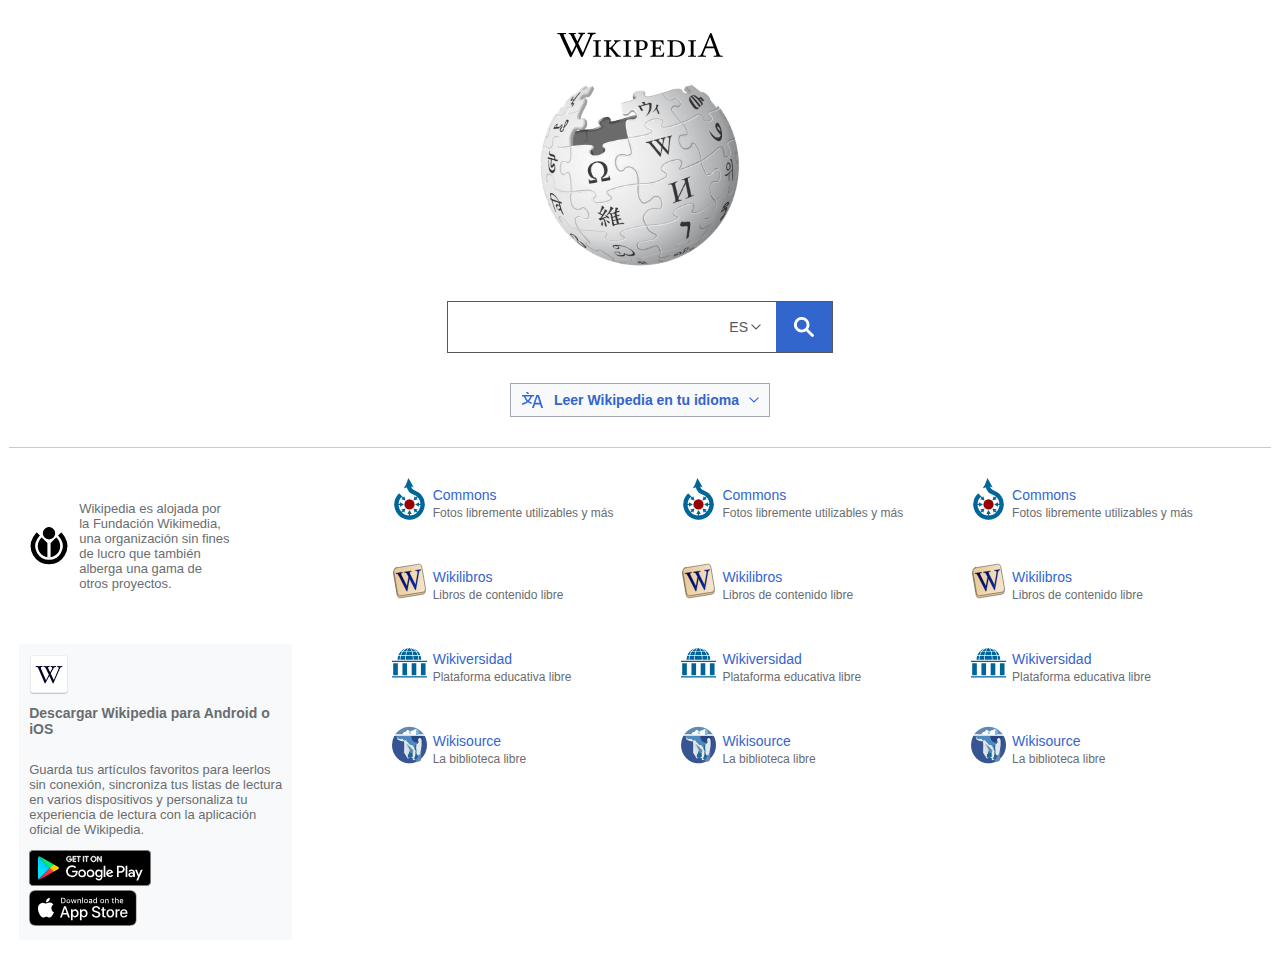
<file: cloneWiki/index.html>
<!DOCTYPE html>
<html lang="es">
<head>
    <meta charset="UTF-8">
    <meta name="viewport" content="width=device-width, initial-scale=1.0">
    <title>Wikipedia Clon</title>
    <link rel="stylesheet" href="./css/style.css">
</head>
<body>
    <header>
        <div class="img-logo">
            <img src="img/sprite_assets/Wikipedia_wordmark.svg" alt="logo wikipedia">
        </div>
    </header>
    <main>
        <section class="main-logo">
            <img src="img/Wikipedia-logo-v2@1.5x.png" alt="logo">
        </section>
        <section class="main-search">
            <input type="text">
            <div class="btn-mini">
                <a href="#">ES</a>
                <img src="img/sprite_assets/arrow-down.svg" alt="arrow-down">
            </div>
            <div class="btn"><img src="img/sprite_assets/search-icon.svg" alt="search icon"></div>
        </section>
        <section class="btn-language">
            <div class="button">
                <img src="img/sprite_assets/translate-icon.svg" alt="translate icon">
                <a href="#">Leer Wikipedia en tu idioma</a>
                <img src="img/sprite_assets/arrow-down-blue.svg" alt="arrow">
            </div>
        </section>
    </main>
    <footer>
        <div class="footer-container">
            <div class="container-1">
                <section class="box-1">
                    <img src="img/sprite_assets/Wikimedia-logo_black.svg" alt="">
                    <p>Wikipedia es alojada por la Fundación Wikimedia, una organización sin fines de lucro que también alberga una gama de otros proyectos.</p>
                </section>
                <section class="box-2">
                    <img src="img/sprite_assets/wikipedia_app_tile.svg" alt="">
                    <h2>Descargar Wikipedia para Android o iOS</h2>
                    <p>Guarda tus artículos favoritos para leerlos sin conexión, sincroniza tus listas de lectura en varios dispositivos y personaliza tu experiencia de lectura con la aplicación oficial de Wikipedia.</p>
                    <div class="img-box">
                        <img src="img/sprite_assets/badge_google_play_store.svg" alt="">
                        <img src="img/sprite_assets/badge_ios_app_store.svg" alt="">
                    </div>
                </section>
            </div>
            <div class="container-2">
                <section class="column-1">
                    <div class="card">
                        <img src="img/sprite_assets/Commons-logo_sister.svg" alt="">
                        <div class="card-text">
                            <h2><a href="#">Commons</a></h2>
                            <p>Fotos libremente utilizables y más</p>
                        </div>
                    </div>
                    <div class="card">
                        <img src="img/sprite_assets/Wiktionary-logo_sister.svg" alt="">
                        <div class="card-text">
                            <h2><a href="#">Wikilibros</a></h2>
                            <p>Libros de contenido libre</p>
                        </div>
                    </div>
                    <div class="card">
                        <img src="img/sprite_assets/Wikiversity-logo_sister.svg" alt="">
                        <div class="card-text">
                            <h2><a href="#">Wikiversidad</a></h2>
                            <p>Plataforma educativa libre</p>
                        </div>
                    </div>
                    <div class="card">
                        <img src="img/sprite_assets/Wikisource-logo_sister.svg" alt="">
                        <div class="card-text">
                            <h2><a href="#">Wikisource</a></h2>
                            <p>La biblioteca libre</p>
                        </div>
                    </div>
                </section>
                <section class="column-1">
                    <div class="card">
                        <img src="img/sprite_assets/Commons-logo_sister.svg" alt="">
                        <div class="card-text">
                            <h2><a href="#">Commons</a></h2>
                            <p>Fotos libremente utilizables y más</p>
                        </div>
                    </div>
                    <div class="card">
                        <img src="img/sprite_assets/Wiktionary-logo_sister.svg" alt="">
                        <div class="card-text">
                            <h2><a href="#">Wikilibros</a></h2>
                            <p>Libros de contenido libre</p>
                        </div>
                    </div>
                    <div class="card">
                        <img src="img/sprite_assets/Wikiversity-logo_sister.svg" alt="">
                        <div class="card-text">
                            <h2><a href="#">Wikiversidad</a></h2>
                            <p>Plataforma educativa libre</p>
                        </div>
                    </div>
                    <div class="card">
                        <img src="img/sprite_assets/Wikisource-logo_sister.svg" alt="">
                        <div class="card-text">
                            <h2><a href="#">Wikisource</a></h2>
                            <p>La biblioteca libre</p>
                        </div>
                    </div>
                </section>
                <section class="column-1">
                    <div class="card">
                        <img src="img/sprite_assets/Commons-logo_sister.svg" alt="">
                        <div class="card-text">
                            <h2><a href="#">Commons</a></h2>
                            <p>Fotos libremente utilizables y más</p>
                        </div>
                    </div>
                    <div class="card">
                        <img src="img/sprite_assets/Wiktionary-logo_sister.svg" alt="">
                        <div class="card-text">
                            <h2><a href="#">Wikilibros</a></h2>
                            <p>Libros de contenido libre</p>
                        </div>
                    </div>
                    <div class="card">
                        <img src="img/sprite_assets/Wikiversity-logo_sister.svg" alt="">
                        <div class="card-text">
                            <h2><a href="#">Wikiversidad</a></h2>
                            <p>Plataforma educativa libre</p>
                        </div>
                    </div>
                    <div class="card">
                        <img src="img/sprite_assets/Wikisource-logo_sister.svg" alt="">
                        <div class="card-text">
                            <h2><a href="#">Wikisource</a></h2>
                            <p>La biblioteca libre</p>
                        </div>
                    </div>
                </section>
                
            </div>
        </div>
    </footer>

</body>
</html>
</file>
<file: cloneWiki/css/style.css>
body{
    font-family: Arial, Helvetica, sans-serif;
    margin: 0px;
    box-sizing: border-box;
}

a{
    text-decoration: none;
}

header{
    text-align: center;
    width: 100%;
    margin-bottom: 20px;
}

header .img-logo{
    padding-top: 30px;
}

main{
    width: 100%;
    text-align: center;
    margin-bottom: 30px;
}

main .main-logo{
    margin-bottom: 30px;
}

main .main-logo img{
    width: 200px;
}

main .main-search{
    margin: auto;
    background-color: white;
    display: flex;
    align-items: center;
    justify-content: space-between;
    width: 30%;
    margin-bottom: 30px;
    border: 1px solid#54595d;
}

main .main-search:hover{
    border-color: #3365cc;
}



main .main-search input{
    height: 40px;
    width: 70%;
    outline: none;
    padding: 5px;
    border: none;
}

main .main-search .btn-mini{
    width: auto;
    display: flex;
    align-items: center;
    justify-content: space-between;
    padding: 5px;
}

main .main-search .btn-mini a{
    font-size: 14px;
    color: #54595d;
    margin-right: 3px;
}

main .main-search .btn-mini:hover{
    background-color: #f8f9fa;
}

main .main-search .btn{
    width: auto;
    background-color: #3366cc;
    height: 50px;
    display: flex;
    align-items: center;
    margin-left: 10px;
}

main .main-search .btn:hover{
    background-color: #447ff5;
}

main .main-search .btn img{
    padding: 10px 18px;
}

main .btn-language{
    display: flex;
    justify-content: center;

}

main .btn-language .button{
    padding: 8px 10px;
    cursor: pointer;
    display: flex;
    align-items: center;
    background-color: #f8f9fa;
    border: 1px solid #a2a9b1;
}

main .btn-language .button:hover{
    background-color: white;
}

main .btn-language .button a{
    margin: 0px 10px;
    color: #3365cc;
    font-weight: bold;
    font-size: 14px;
}

footer{
    padding-top: 30px;
    padding-left: 10px;
    padding-right: 10px;
    border-top: 1px solid #c8ccd2;
    width: 97%;
    margin: auto;
    position: absolute;
    bottom: 0;
}

.footer-container{
    display: flex;
    justify-content: space-between;
    width: 100%;
}

.container-1{
    width: 22%;
}

.container-1 .box-1{
    display: flex;
    padding: 10px;
    margin-bottom: 30px;
}

.container-1 .box-1 img{
    margin-right: 10px;
}

.container-1 .box-1 p{
    font-size: 13px;
    width: 60%;
    color: #696d71;
}

.container-1 .box-2{
    width: auto;
    display: flex;
    padding: 10px;
    margin-bottom: 30px;
    background-color: #f8f9fa;
    flex-wrap: wrap;
}

.container-1 .box-2 img{
    margin-right: 10px;
}

.container-1 .box-2 h2{
    font-size: 14px;
    color: #696d71;
}


.container-1 .box-2 p{
    font-size: 13px;
    width: 100%;
    color: #696d71;
}

.container-2{
    width: 70%;
    display: grid;
    grid-template-columns: 1fr 1fr 1fr;
}

.container-2 .column-1 .card{
    display: flex;
    margin-bottom: 40px;
}

.container-2 .column-1 .card img{
    margin-right: 6px;
    width: 35px;
}

.container-2 .column-1 .card  .card-text h2{
    margin: 0px;
}

.container-2 .column-1 .card  .card-text h2 a{
    font-size: 14px;
    color: #3365cc;
    font-weight: lighter;
    margin-bottom: none;

}

.container-2 .column-1 .card .card-text p{
    font-size: 12px;
    color: #696d71;
    margin: 0px;

}

@media only screen and (max-width: 1800px) {
    footer{
        position: relative;
    }

}


@media only screen and (max-width: 780px) {
    main .main-search{
        width: 60%;
    }
    .footer-container{
        flex-direction: column;
    }
    .container-1{
        width: 100%;
    }
    .container-2{
        width: 100%;
    }

}

@media only screen and (max-width: 425px){
    main .main-search{
        width: 80%;
    }
    .container-2{
        display: flex;
        flex-direction: column;
    }
}
</file>
